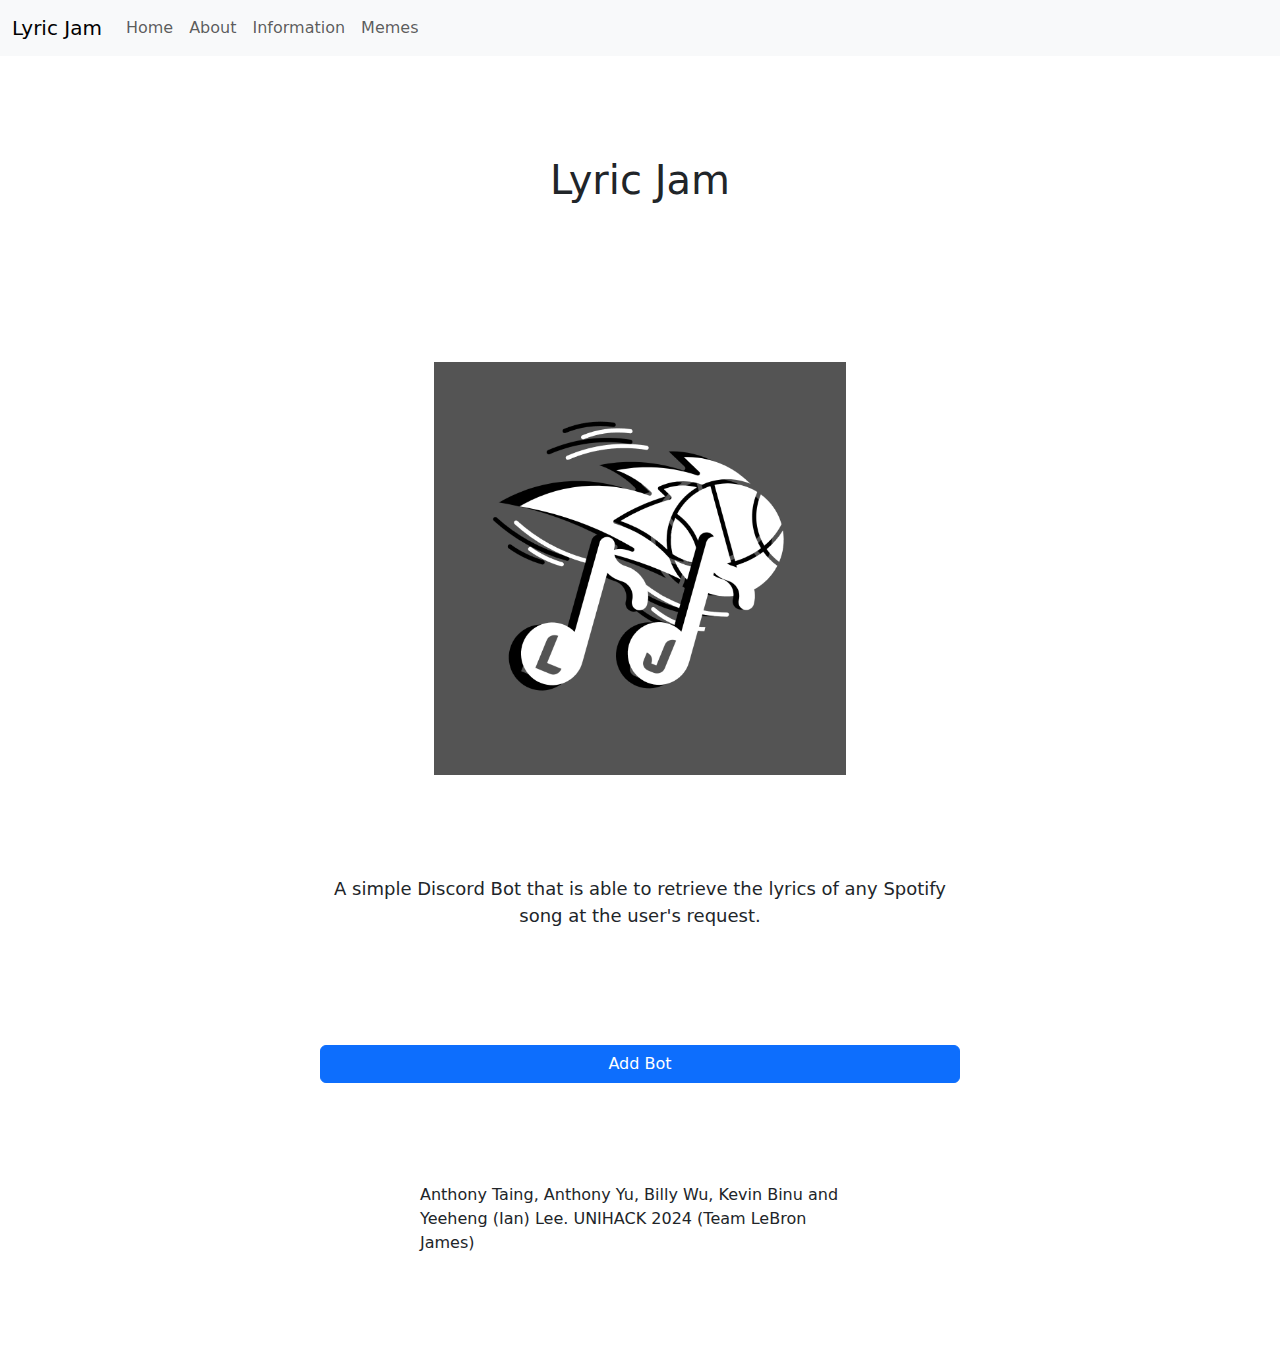
<file: website/index.html>
<!DOCTYPE html>
<html lang="en">
<meta charset="UTF-8">
<head>
    <title>Home</title>
    <meta name="viewport" content="width=device-width,initial-scale=1">
    <link rel="stylesheet" type="text/css" href="design.css" />
    <link href="https://cdn.jsdelivr.net/npm/bootstrap@5.3.3/dist/css/bootstrap.min.css" rel="stylesheet" integrity="sha384-QWTKZyjpPEjISv5WaRU9OFeRpok6YctnYmDr5pNlyT2bRjXh0JMhjY6hW+ALEwIH" crossorigin="anonymous">
<script src=""></script>
</head>
<body>
    <nav class="navbar navbar-expand-lg bg-body-tertiary">
        <div class="container-fluid">
            <a class="navbar-brand" href="#">Lyric Jam</a>
            <button class="navbar-toggler" type="button" data-bs-toggle="collapse" data-bs-target="#navbarNavAltMarkup" aria-controls="navbarNavAltMarkup" aria-expanded="false" aria-label="Toggle navigation">
                <span class="navbar-toggler-icon"></span>
            </button>
            <div class="collapse navbar-collapse" id="navbarNavAltMarkup">
                <div class="navbar-nav">
                    <a class="nav-link" href="index.html">Home</a>
                    <a class="nav-link" href="about.html">About</a>
                    <a class="nav-link" href="botinfo.html">Information</a>
                    <a class="nav-link" href="memes.html">Memes</a>
                </div>
            </div>
        </div>
    </nav>
    <h1 class="thetitle">Lyric Jam</h1>
    <div>
        <img class="logo" src="./images/logo.png" alt="logo">
    </div>
    <div class="index">
        <p class="indexpara">
            A simple Discord Bot that is able to retrieve the lyrics of any Spotify song at the user's request.
        </p>
    </div>
    <div class="button">
        <div class="d-grid gap-2 col-6 mx-auto">
            <a class="btn btn-primary" href="https://discord.com/oauth2/authorize?client_id=1213410488541773916&permissions=8&scope=bot" type="button">Add Bot</a>
        </div>
    </div>
    <footer class="footer">
        <p class="disclaimer">
            Anthony Taing, Anthony Yu, Billy Wu, Kevin Binu and Yeeheng (Ian) Lee.
            UNIHACK 2024 (Team LeBron James)
        </p>
    </footer>
</body>
</html>
</file>
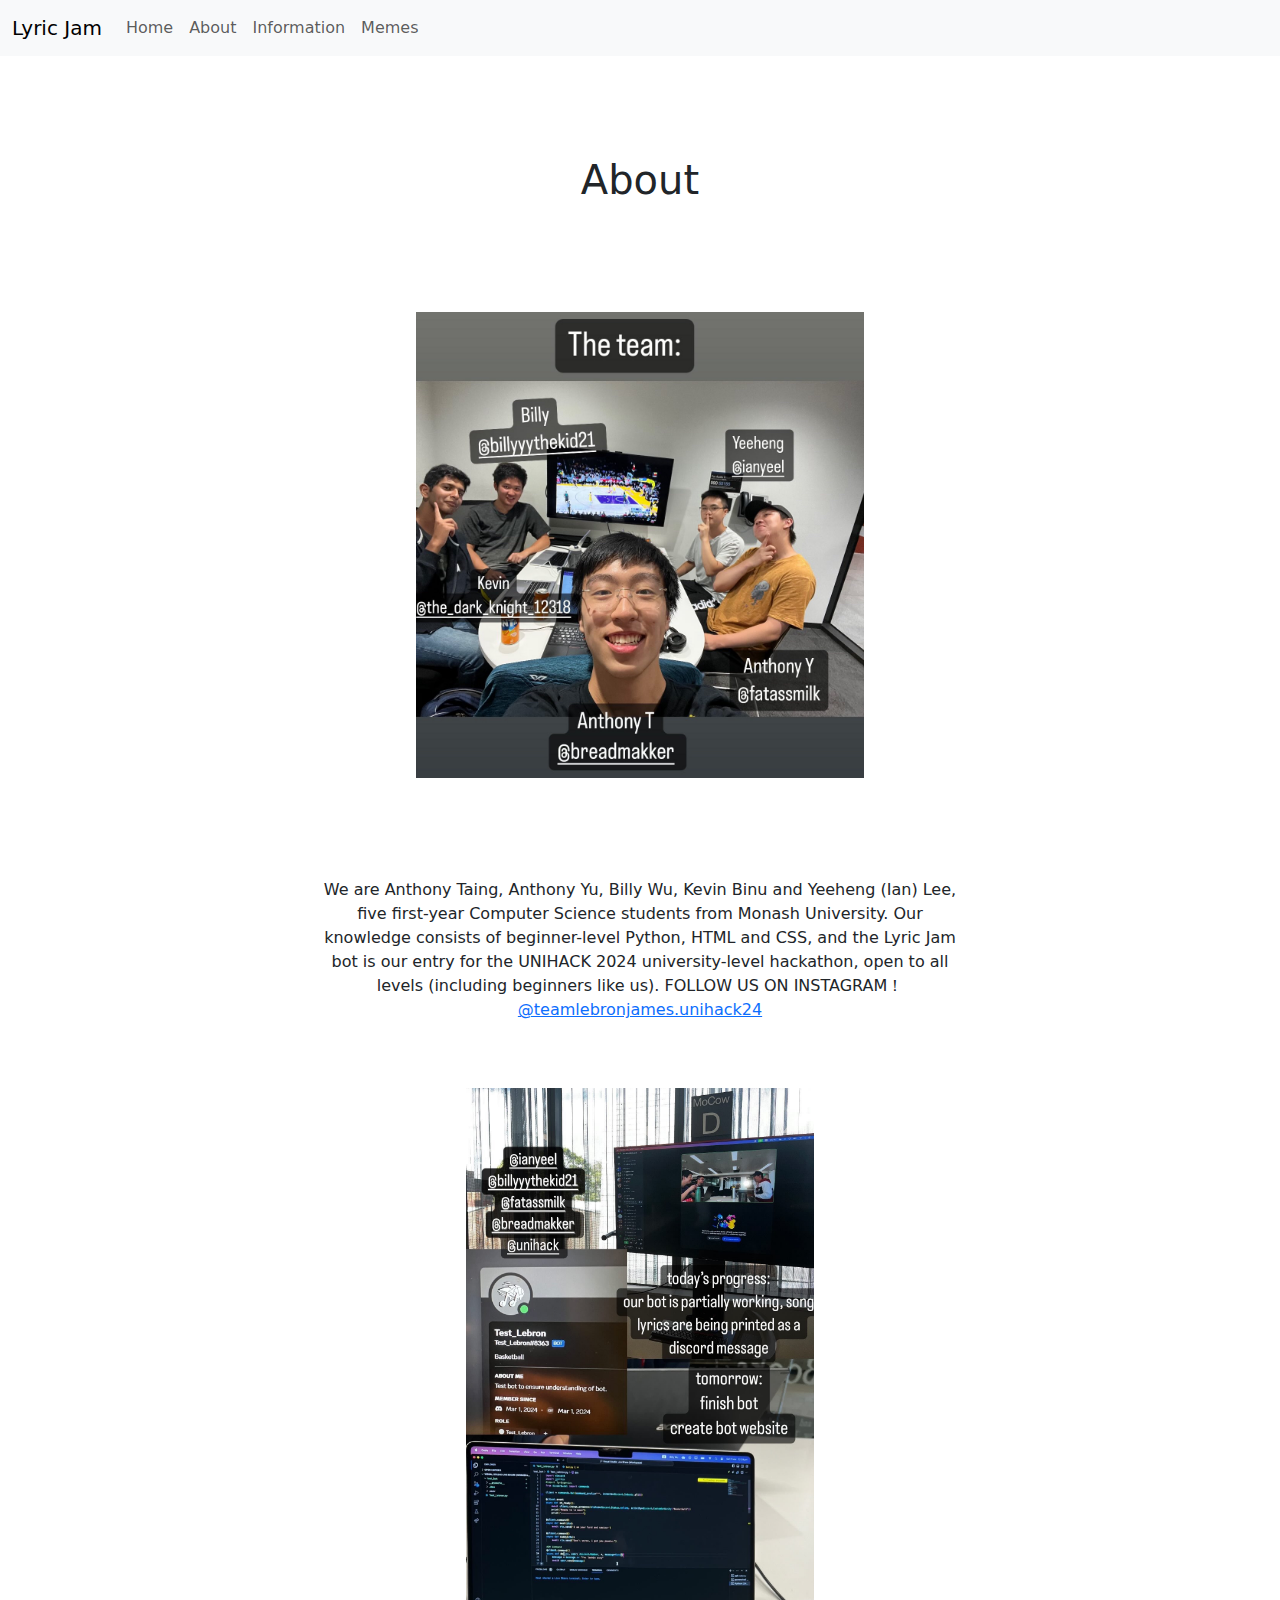
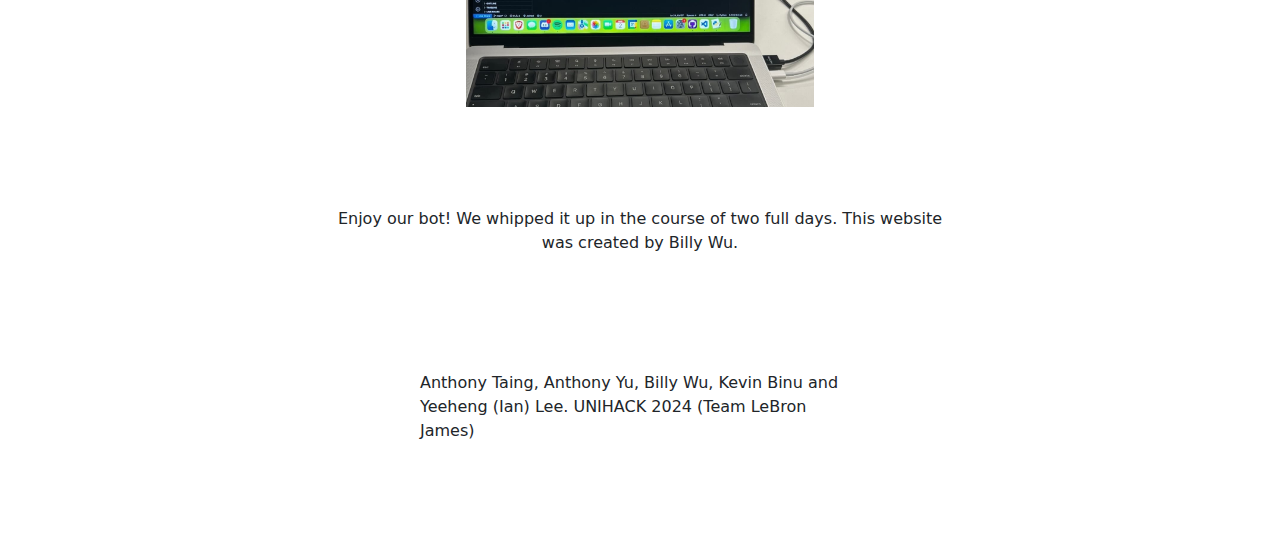
<file: website/about.html>
<!DOCTYPE html>
<html lang="en">
<meta charset="UTF-8">
<head>
    <title>About</title>
    <meta name="viewport" content="width=device-width,initial-scale=1">
    <link rel="stylesheet" type="text/css" href="design.css" />
    <link href="https://cdn.jsdelivr.net/npm/bootstrap@5.3.3/dist/css/bootstrap.min.css" rel="stylesheet" integrity="sha384-QWTKZyjpPEjISv5WaRU9OFeRpok6YctnYmDr5pNlyT2bRjXh0JMhjY6hW+ALEwIH" crossorigin="anonymous">
<script src=""></script>
</head>
<body>
    <nav class="navbar navbar-expand-lg bg-body-tertiary">
        <div class="container-fluid">
            <a class="navbar-brand" href="#">Lyric Jam</a>
            <button class="navbar-toggler" type="button" data-bs-toggle="collapse" data-bs-target="#navbarNavAltMarkup" aria-controls="navbarNavAltMarkup" aria-expanded="false" aria-label="Toggle navigation">
                <span class="navbar-toggler-icon"></span>
            </button>
            <div class="collapse navbar-collapse" id="navbarNavAltMarkup">
                <div class="navbar-nav">
                    <a class="nav-link" href="index.html">Home</a>
                    <a class="nav-link" href="about.html">About</a>
                    <a class="nav-link" href="botinfo.html">Information</a>
                    <a class="nav-link" href="memes.html">Memes</a>
                </div>
            </div>
        </div>
    </nav>
<h1 class="thetitle">About</h1>
    <div class="mainabout">
        <img class="theteam" src="./images/team.png" alt="the team">
        <p class="aboutpara">We are Anthony Taing, Anthony Yu, Billy Wu, Kevin Binu and Yeeheng (Ian) Lee, five first-year Computer Science students from
            Monash University. Our knowledge consists of beginner-level Python, HTML and CSS, and the Lyric Jam bot is our entry for the UNIHACK 2024
            university-level hackathon, open to all levels (including beginners like us). FOLLOW US ON INSTAGRAM！<a href="https://www.instagram.com/teamlebronjames.unihack24/">@teamlebronjames.unihack24</a>
        </p>
        <img class="lotsofcode" src="./images/lotsofcode.jpg" alt="code">
        <p class="aboutpara">Enjoy our bot! We whipped it up in the course of two full days. This website was created by Billy Wu.</p>
    </div>
    <footer class="footer">
        <p class="disclaimer">
            Anthony Taing, Anthony Yu, Billy Wu, Kevin Binu and Yeeheng (Ian) Lee.
            UNIHACK 2024 (Team LeBron James)
        </p>
    </footer>
</body>
</html>
</file>
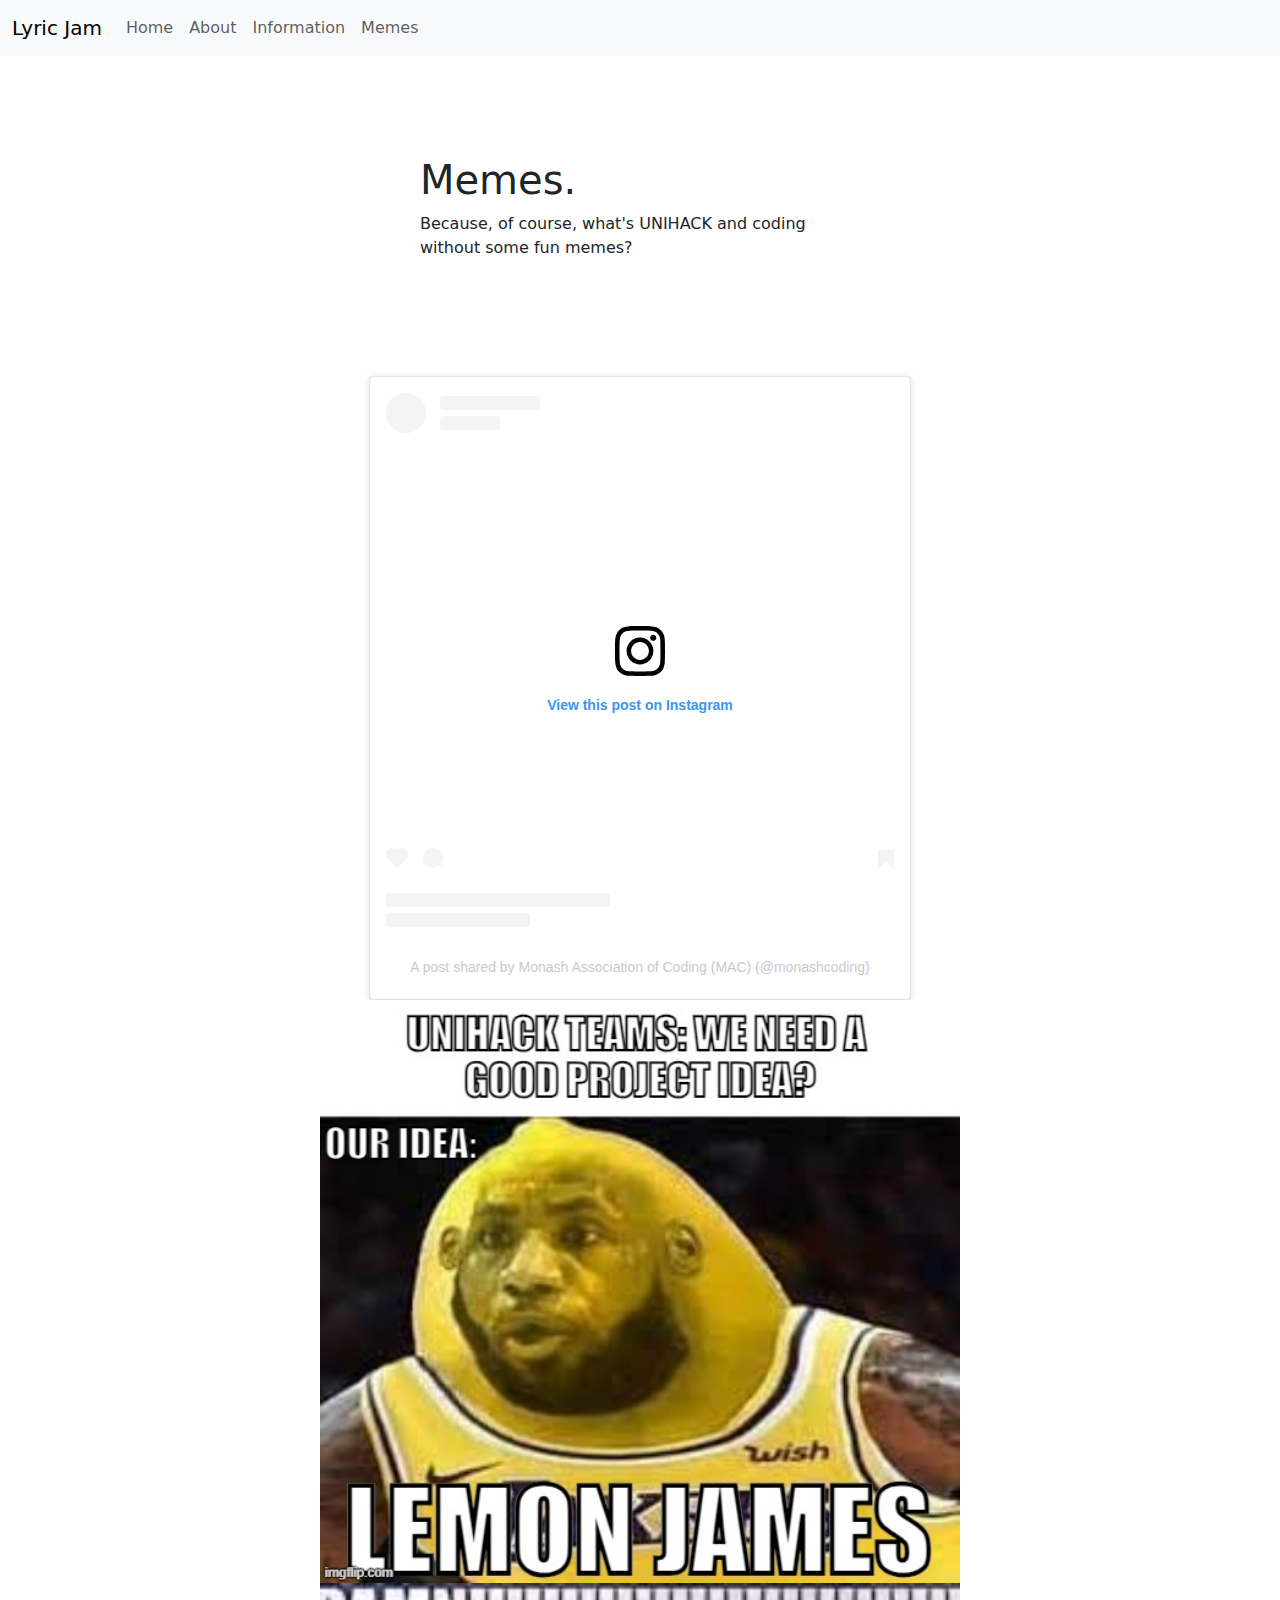
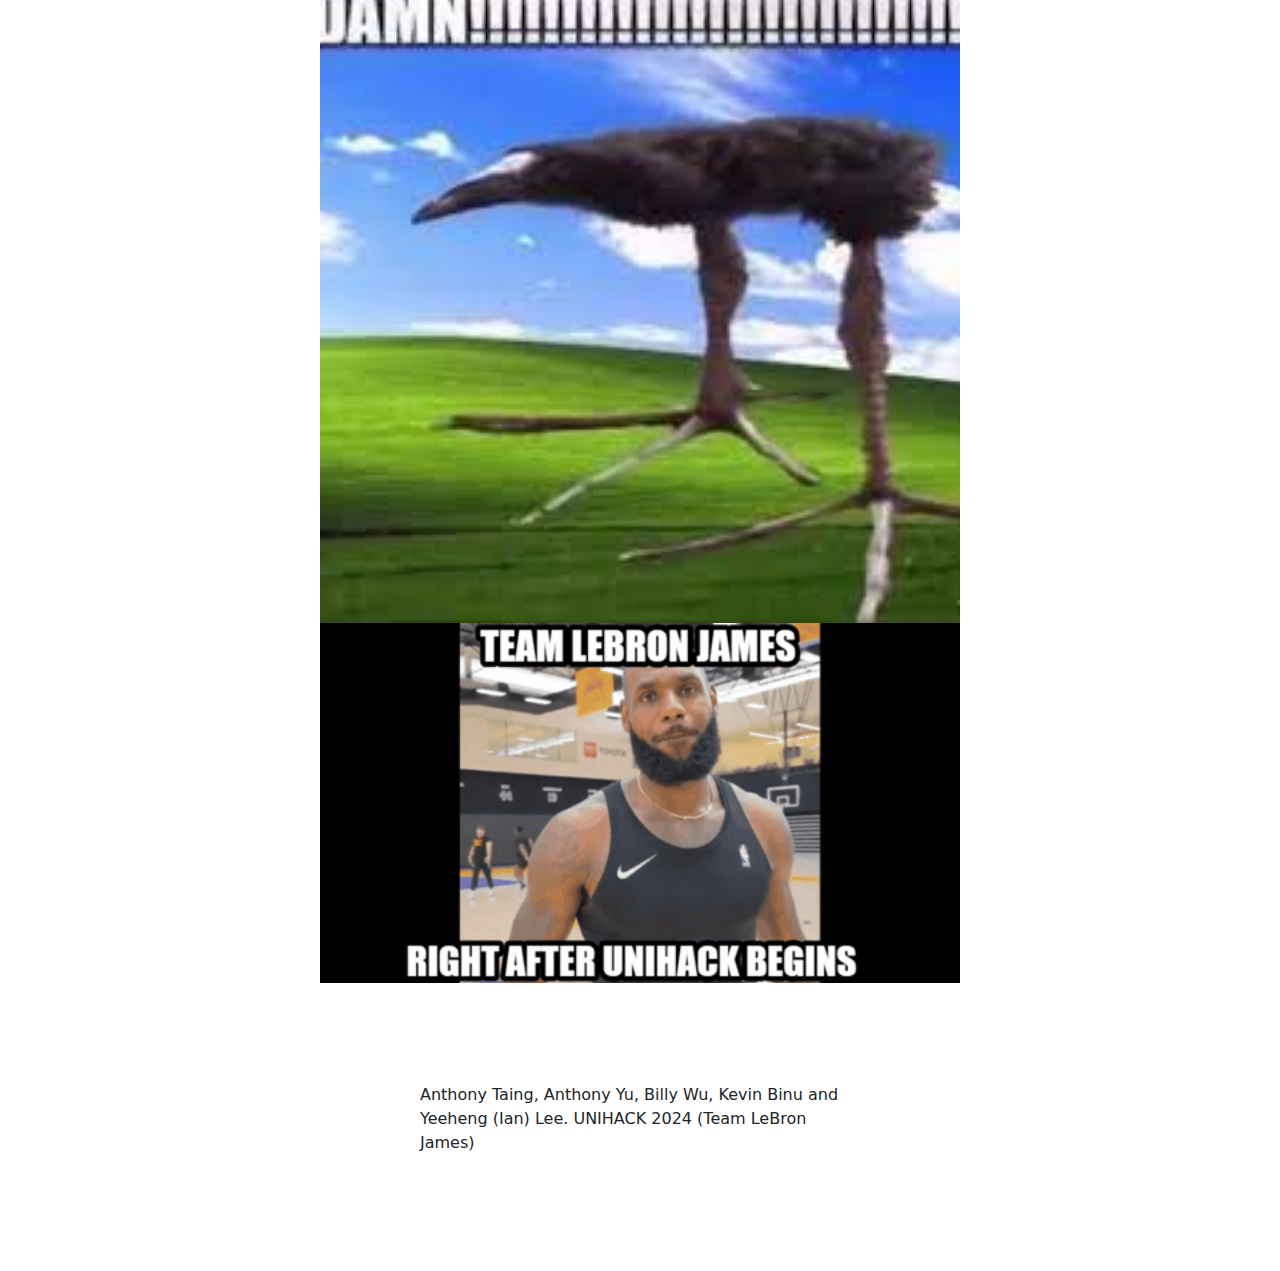
<file: website/memes.html>
<!DOCTYPE html>
<html lang="en">
<meta charset="UTF-8">
<head>
    <title>Memes</title>
    <meta name="viewport" content="width=device-width,initial-scale=1">
    <link rel="stylesheet" type="text/css" href="design.css" />
    <link href="https://cdn.jsdelivr.net/npm/bootstrap@5.3.3/dist/css/bootstrap.min.css" rel="stylesheet" integrity="sha384-QWTKZyjpPEjISv5WaRU9OFeRpok6YctnYmDr5pNlyT2bRjXh0JMhjY6hW+ALEwIH" crossorigin="anonymous">
<script src=""></script>
</head>
<body>
    <nav class="navbar navbar-expand-lg bg-body-tertiary">
        <div class="container-fluid">
            <a class="navbar-brand" href="#">Lyric Jam</a>
            <button class="navbar-toggler" type="button" data-bs-toggle="collapse" data-bs-target="#navbarNavAltMarkup" aria-controls="navbarNavAltMarkup" aria-expanded="false" aria-label="Toggle navigation">
                <span class="navbar-toggler-icon"></span>
            </button>
            <div class="collapse navbar-collapse" id="navbarNavAltMarkup">
                <div class="navbar-nav">
                    <a class="nav-link" href="index.html">Home</a>
                    <a class="nav-link" href="about.html">About</a>
                    <a class="nav-link" href="botinfo.html">Information</a>
                    <a class="nav-link" href="memes.html">Memes</a>
                </div>
            </div>
        </div>
    </nav>
    <div class="meme1">
        <h1>Memes.</h1>
        <p>Because, of course, what's UNIHACK and coding without some fun memes?</p>
    </div>
    <div>
        <center>
            <blockquote class="instagram-media" data-instgrm-captioned data-instgrm-permalink="https://www.instagram.com/reel/C35M2fKS6PM/?utm_source=ig_embed&amp;utm_campaign=loading" data-instgrm-version="14" style=" background:#FFF; border:0; border-radius:3px; box-shadow:0 0 1px 0 rgba(0,0,0,0.5),0 1px 10px 0 rgba(0,0,0,0.15); margin: 1px; max-width:540px; min-width:326px; padding:0; width:99.375%; width:-webkit-calc(100% - 2px); width:calc(100% - 2px);"><div style="padding:16px;"> <a href="https://www.instagram.com/reel/C35M2fKS6PM/?utm_source=ig_embed&amp;utm_campaign=loading" style=" background:#FFFFFF; line-height:0; padding:0 0; text-align:center; text-decoration:none; width:100%;" target="_blank"> <div style=" display: flex; flex-direction: row; align-items: center;"> <div style="background-color: #F4F4F4; border-radius: 50%; flex-grow: 0; height: 40px; margin-right: 14px; width: 40px;"></div> <div style="display: flex; flex-direction: column; flex-grow: 1; justify-content: center;"> <div style=" background-color: #F4F4F4; border-radius: 4px; flex-grow: 0; height: 14px; margin-bottom: 6px; width: 100px;"></div> <div style=" background-color: #F4F4F4; border-radius: 4px; flex-grow: 0; height: 14px; width: 60px;"></div></div></div><div style="padding: 19% 0;"></div> <div style="display:block; height:50px; margin:0 auto 12px; width:50px;"><svg width="50px" height="50px" viewBox="0 0 60 60" version="1.1" xmlns="https://www.w3.org/2000/svg" xmlns:xlink="https://www.w3.org/1999/xlink"><g stroke="none" stroke-width="1" fill="none" fill-rule="evenodd"><g transform="translate(-511.000000, -20.000000)" fill="#000000"><g><path d="M556.869,30.41 C554.814,30.41 553.148,32.076 553.148,34.131 C553.148,36.186 554.814,37.852 556.869,37.852 C558.924,37.852 560.59,36.186 560.59,34.131 C560.59,32.076 558.924,30.41 556.869,30.41 M541,60.657 C535.114,60.657 530.342,55.887 530.342,50 C530.342,44.114 535.114,39.342 541,39.342 C546.887,39.342 551.658,44.114 551.658,50 C551.658,55.887 546.887,60.657 541,60.657 M541,33.886 C532.1,33.886 524.886,41.1 524.886,50 C524.886,58.899 532.1,66.113 541,66.113 C549.9,66.113 557.115,58.899 557.115,50 C557.115,41.1 549.9,33.886 541,33.886 M565.378,62.101 C565.244,65.022 564.756,66.606 564.346,67.663 C563.803,69.06 563.154,70.057 562.106,71.106 C561.058,72.155 560.06,72.803 558.662,73.347 C557.607,73.757 556.021,74.244 553.102,74.378 C549.944,74.521 548.997,74.552 541,74.552 C533.003,74.552 532.056,74.521 528.898,74.378 C525.979,74.244 524.393,73.757 523.338,73.347 C521.94,72.803 520.942,72.155 519.894,71.106 C518.846,70.057 518.197,69.06 517.654,67.663 C517.244,66.606 516.755,65.022 516.623,62.101 C516.479,58.943 516.448,57.996 516.448,50 C516.448,42.003 516.479,41.056 516.623,37.899 C516.755,34.978 517.244,33.391 517.654,32.338 C518.197,30.938 518.846,29.942 519.894,28.894 C520.942,27.846 521.94,27.196 523.338,26.654 C524.393,26.244 525.979,25.756 528.898,25.623 C532.057,25.479 533.004,25.448 541,25.448 C548.997,25.448 549.943,25.479 553.102,25.623 C556.021,25.756 557.607,26.244 558.662,26.654 C560.06,27.196 561.058,27.846 562.106,28.894 C563.154,29.942 563.803,30.938 564.346,32.338 C564.756,33.391 565.244,34.978 565.378,37.899 C565.522,41.056 565.552,42.003 565.552,50 C565.552,57.996 565.522,58.943 565.378,62.101 M570.82,37.631 C570.674,34.438 570.167,32.258 569.425,30.349 C568.659,28.377 567.633,26.702 565.965,25.035 C564.297,23.368 562.623,22.342 560.652,21.575 C558.743,20.834 556.562,20.326 553.369,20.18 C550.169,20.033 549.148,20 541,20 C532.853,20 531.831,20.033 528.631,20.18 C525.438,20.326 523.257,20.834 521.349,21.575 C519.376,22.342 517.703,23.368 516.035,25.035 C514.368,26.702 513.342,28.377 512.574,30.349 C511.834,32.258 511.326,34.438 511.181,37.631 C511.035,40.831 511,41.851 511,50 C511,58.147 511.035,59.17 511.181,62.369 C511.326,65.562 511.834,67.743 512.574,69.651 C513.342,71.625 514.368,73.296 516.035,74.965 C517.703,76.634 519.376,77.658 521.349,78.425 C523.257,79.167 525.438,79.673 528.631,79.82 C531.831,79.965 532.853,80.001 541,80.001 C549.148,80.001 550.169,79.965 553.369,79.82 C556.562,79.673 558.743,79.167 560.652,78.425 C562.623,77.658 564.297,76.634 565.965,74.965 C567.633,73.296 568.659,71.625 569.425,69.651 C570.167,67.743 570.674,65.562 570.82,62.369 C570.966,59.17 571,58.147 571,50 C571,41.851 570.966,40.831 570.82,37.631"></path></g></g></g></svg></div><div style="padding-top: 8px;"> <div style=" color:#3897f0; font-family:Arial,sans-serif; font-size:14px; font-style:normal; font-weight:550; line-height:18px;">View this post on Instagram</div></div><div style="padding: 12.5% 0;"></div> <div style="display: flex; flex-direction: row; margin-bottom: 14px; align-items: center;"><div> <div style="background-color: #F4F4F4; border-radius: 50%; height: 12.5px; width: 12.5px; transform: translateX(0px) translateY(7px);"></div> <div style="background-color: #F4F4F4; height: 12.5px; transform: rotate(-45deg) translateX(3px) translateY(1px); width: 12.5px; flex-grow: 0; margin-right: 14px; margin-left: 2px;"></div> <div style="background-color: #F4F4F4; border-radius: 50%; height: 12.5px; width: 12.5px; transform: translateX(9px) translateY(-18px);"></div></div><div style="margin-left: 8px;"> <div style=" background-color: #F4F4F4; border-radius: 50%; flex-grow: 0; height: 20px; width: 20px;"></div> <div style=" width: 0; height: 0; border-top: 2px solid transparent; border-left: 6px solid #f4f4f4; border-bottom: 2px solid transparent; transform: translateX(16px) translateY(-4px) rotate(30deg)"></div></div><div style="margin-left: auto;"> <div style=" width: 0px; border-top: 8px solid #F4F4F4; border-right: 8px solid transparent; transform: translateY(16px);"></div> <div style=" background-color: #F4F4F4; flex-grow: 0; height: 12px; width: 16px; transform: translateY(-4px);"></div> <div style=" width: 0; height: 0; border-top: 8px solid #F4F4F4; border-left: 8px solid transparent; transform: translateY(-4px) translateX(8px);"></div></div></div> <div style="display: flex; flex-direction: column; flex-grow: 1; justify-content: center; margin-bottom: 24px;"> <div style=" background-color: #F4F4F4; border-radius: 4px; flex-grow: 0; height: 14px; margin-bottom: 6px; width: 224px;"></div> <div style=" background-color: #F4F4F4; border-radius: 4px; flex-grow: 0; height: 14px; width: 144px;"></div></div></a><p style=" color:#c9c8cd; font-family:Arial,sans-serif; font-size:14px; line-height:17px; margin-bottom:0; margin-top:8px; overflow:hidden; padding:8px 0 7px; text-align:center; text-overflow:ellipsis; white-space:nowrap;"><a href="https://www.instagram.com/reel/C35M2fKS6PM/?utm_source=ig_embed&amp;utm_campaign=loading" style=" color:#c9c8cd; font-family:Arial,sans-serif; font-size:14px; font-style:normal; font-weight:normal; line-height:17px; text-decoration:none;" target="_blank">A post shared by Monash Association of Coding (MAC) (@monashcoding)</a></p></div></blockquote> <script async src="https://www.instagram.com/embed.js"></script>
        </center>
        <div class="lebron1">
            <img class="memes" src="./images/meme1.png" alt="LeBron James">
        </div>
        <div class="damn">
            <img class="memes" src="./images/DAMNNN.jpeg" alt="DAMNNN">
        </div>
        <img class="memes"src="./images/meme2.gif" alt="LeBron James GIF">
    </div>
    <footer class="footer">
        <p class="disclaimer">
            Anthony Taing, Anthony Yu, Billy Wu, Kevin Binu and Yeeheng (Ian) Lee.
            UNIHACK 2024 (Team LeBron James)
        </p>
    </footer>
</body>
</html>
</file>
<file: website/design.css>
.footer {
    margin-left: auto;
    margin-right: auto;
    width: 50%;
    padding: 100px;
}

.meme1 {
    margin: auto;
    width: 50%;
    padding: 100px;
}

.thetitle {
    padding: 100px;
    text-align: center;
}

.memes {
    display: block;
    margin-left: auto;
    margin-right: auto;
    width: 50%;  
}

.logo {
    display: block;
    margin-left: auto;
    margin-right: auto;
    padding: 50px;
    width: 40%;  
}

.button {
    padding-top: 100px;
}

.indexpara {
    font-size: 18px;
    margin-left: auto;
    margin-right: auto;
    padding-top: 50px;
    text-align: center;
    width: 50%;
}

.aboutpara {
    padding-top: 50px;
    text-align: center;
}

.mainabout {
    margin: auto;
    width: 50%;
}

.theteam {
    display: block;
    margin-left: auto;
    margin-right: auto;
    padding-bottom: 50px;
    width: 70%;  
}

.lotsofcode {
    display: block;
    margin-left: auto;
    margin-right: auto;
    padding: 50px;
    width: 70%;  
}

.infodiv {
    margin: auto;
    width: 50%;
    padding-top: 100px;
    padding-bottom: 10px;
}

.lebrontroll {
    display: block;
    margin-left: auto;
    margin-right: auto;
    padding: 50px;
    width: 30%;  
}
</file>
